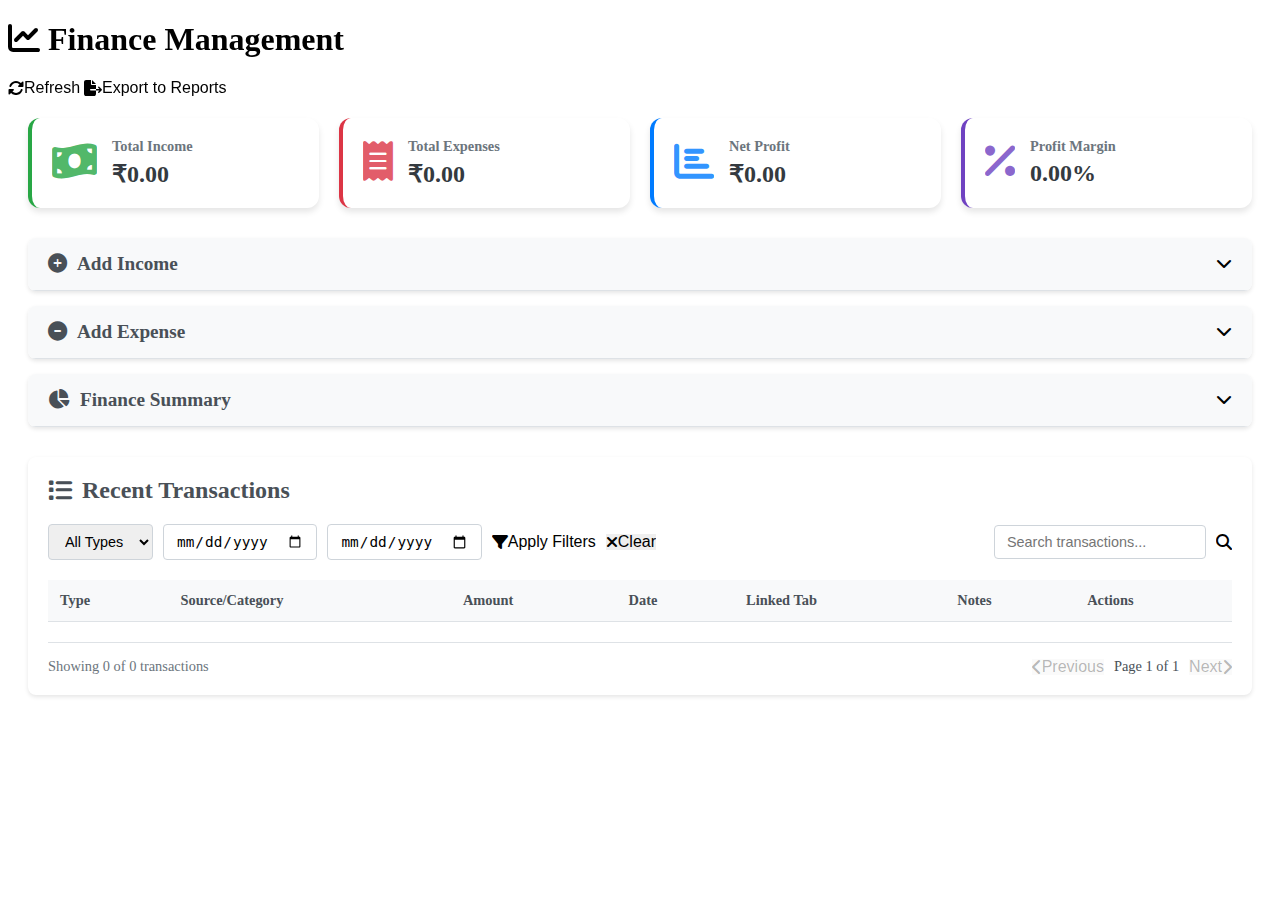
<file: tabs/finance.html>
<!DOCTYPE html>
<html lang="en">
<head>
    <meta charset="UTF-8">
    <meta name="viewport" content="width=device-width, initial-scale=1.0">
    <title>Finance Management - Sanj Healthcare</title>
    <link rel="stylesheet" href="../css/style.css">
    <link rel="stylesheet" href="../css/finance.css">
    <link rel="stylesheet" href="https://cdnjs.cloudflare.com/ajax/libs/font-awesome/6.4.0/css/all.min.css">
</head>
<body>
    <div class="container">
        <header class="header">
            <h1><i class="fas fa-chart-line"></i> Finance Management</h1>
            <div class="header-actions">
                <button id="refreshBtn" class="btn btn-secondary">
                    <i class="fas fa-sync-alt"></i> Refresh
                </button>
                <button id="exportReportsBtn" class="btn btn-primary">
                    <i class="fas fa-file-export"></i> Export to Reports
                </button>
            </div>
        </header>

        <div class="finance-container">
            <!-- Summary Cards -->
            <div class="summary-cards">
                <div class="card income-card">
                    <div class="card-icon">
                        <i class="fas fa-money-bill-wave"></i>
                    </div>
                    <div class="card-content">
                        <h3>Total Income</h3>
                        <p id="totalIncome">₹0.00</p>
                    </div>
                </div>
                
                <div class="card expense-card">
                    <div class="card-icon">
                        <i class="fas fa-receipt"></i>
                    </div>
                    <div class="card-content">
                        <h3>Total Expenses</h3>
                        <p id="totalExpenses">₹0.00</p>
                    </div>
                </div>
                
                <div class="card profit-card">
                    <div class="card-icon">
                        <i class="fas fa-chart-bar"></i>
                    </div>
                    <div class="card-content">
                        <h3>Net Profit</h3>
                        <p id="netProfit">₹0.00</p>
                    </div>
                </div>
                
                <div class="card margin-card">
                    <div class="card-icon">
                        <i class="fas fa-percentage"></i>
                    </div>
                    <div class="card-content">
                        <h3>Profit Margin</h3>
                        <p id="profitMargin">0.00%</p>
                    </div>
                </div>
            </div>

            <!-- Accordion Forms -->
            <div class="accordion-container">
                <!-- Add Income Accordion -->
                <div class="accordion">
                    <div class="accordion-header">
                        <h2><i class="fas fa-plus-circle"></i> Add Income</h2>
                        <span class="accordion-toggle"><i class="fas fa-chevron-down"></i></span>
                    </div>
                    <div class="accordion-content">
                        <form id="incomeForm" class="finance-form">
                            <div class="form-group">
                                <label for="incomeSource">Source</label>
                                <select id="incomeSource" required>
                                    <option value="">Select Source</option>
                                    <option value="Product Sale">Product Sale</option>
                                    <option value="Service Revenue">Service Revenue</option>
                                    <option value="Investment Return">Investment Return</option>
                                    <option value="Commission">Commission</option>
                                    <option value="Other">Other</option>
                                </select>
                            </div>
                            
                            <div class="form-group">
                                <label for="incomeCategory">Category</label>
                                <select id="incomeCategory" required>
                                    <option value="">Select Category</option>
                                    <option value="Sales">Sales</option>
                                    <option value="Services">Services</option>
                                    <option value="Investments">Investments</option>
                                    <option value="Commissions">Commissions</option>
                                    <option value="Other">Other</option>
                                </select>
                            </div>
                            
                            <div class="form-group">
                                <label for="incomeAmount">Amount (₹)</label>
                                <input type="number" id="incomeAmount" step="0.01" min="0" required>
                            </div>
                            
                            <div class="form-group">
                                <label for="incomeDate">Date</label>
                                <input type="date" id="incomeDate" required>
                            </div>
                            
                            <div class="form-group">
                                <label for="incomeCustomer">Customer (Optional)</label>
                                <input type="text" id="incomeCustomer">
                            </div>
                            
                            <div class="form-group">
                                <label for="incomeNotes">Notes</label>
                                <textarea id="incomeNotes" rows="3"></textarea>
                            </div>
                            
                            <button type="submit" class="btn btn-success">
                                <i class="fas fa-plus"></i> Add Income
                            </button>
                        </form>
                    </div>
                </div>
                
                <!-- Add Expense Accordion -->
                <div class="accordion">
                    <div class="accordion-header">
                        <h2><i class="fas fa-minus-circle"></i> Add Expense</h2>
                        <span class="accordion-toggle"><i class="fas fa-chevron-down"></i></span>
                    </div>
                    <div class="accordion-content">
                        <form id="expenseForm" class="finance-form">
                            <div class="form-group">
                                <label for="expenseCategory">Category</label>
                                <select id="expenseCategory" required>
                                    <option value="">Select Category</option>
                                    <option value="Purchase">Purchase</option>
                                    <option value="Marketing">Marketing</option>
                                    <option value="Operations">Operations</option>
                                    <option value="Salaries">Salaries</option>
                                    <option value="ROI Payouts">ROI Payouts</option>
                                    <option value="Commissions">Commissions</option>
                                    <option value="Transport">Transport</option>
                                    <option value="Other">Other</option>
                                </select>
                            </div>
                            
                            <div class="form-group">
                                <label for="expenseAmount">Amount (₹)</label>
                                <input type="number" id="expenseAmount" step="0.01" min="0" required>
                            </div>
                            
                            <div class="form-group">
                                <label for="expenseDate">Date</label>
                                <input type="date" id="expenseDate" required>
                            </div>
                            
                            <div class="form-group">
                                <label for="expenseRemarks">Remarks</label>
                                <textarea id="expenseRemarks" rows="3" required></textarea>
                            </div>
                            
                            <button type="submit" class="btn btn-danger">
                                <i class="fas fa-plus"></i> Add Expense
                            </button>
                        </form>
                    </div>
                </div>
                
                <!-- Finance Summary Accordion -->
                <div class="accordion">
                    <div class="accordion-header">
                        <h2><i class="fas fa-chart-pie"></i> Finance Summary</h2>
                        <span class="accordion-toggle"><i class="fas fa-chevron-down"></i></span>
                    </div>
                    <div class="accordion-content">
                        <div class="summary-details">
                            <div class="summary-item">
                                <span class="summary-label">Total Income:</span>
                                <span class="summary-value" id="summaryIncome">₹0.00</span>
                            </div>
                            <div class="summary-item">
                                <span class="summary-label">Total Expenses:</span>
                                <span class="summary-value" id="summaryExpenses">₹0.00</span>
                            </div>
                            <div class="summary-item">
                                <span class="summary-label">Net Profit:</span>
                                <span class="summary-value" id="summaryProfit">₹0.00</span>
                            </div>
                            <div class="summary-item">
                                <span class="summary-label">Profit Margin:</span>
                                <span class="summary-value" id="summaryMargin">0.00%</span>
                            </div>
                        </div>
                        
                        <div class="summary-actions">
                            <button id="refreshSummaryBtn" class="btn btn-secondary">
                                <i class="fas fa-sync-alt"></i> Refresh Summary
                            </button>
                            <button id="exportSummaryBtn" class="btn btn-primary">
                                <i class="fas fa-file-export"></i> Export to Reports
                            </button>
                        </div>
                    </div>
                </div>
            </div>

            <!-- Transaction Table -->
            <div class="transactions-section">
                <h2><i class="fas fa-list"></i> Recent Transactions</h2>
                
                <div class="table-controls">
                    <div class="filter-controls">
                        <select id="typeFilter">
                            <option value="all">All Types</option>
                            <option value="income">Income</option>
                            <option value="expense">Expense</option>
                        </select>
                        
                        <input type="date" id="dateFromFilter" placeholder="From Date">
                        <input type="date" id="dateToFilter" placeholder="To Date">
                        
                        <button id="applyFiltersBtn" class="btn btn-secondary">
                            <i class="fas fa-filter"></i> Apply Filters
                        </button>
                        <button id="clearFiltersBtn" class="btn btn-outline">
                            <i class="fas fa-times"></i> Clear
                        </button>
                    </div>
                    
                    <div class="search-controls">
                        <input type="text" id="searchInput" placeholder="Search transactions...">
                        <button id="searchBtn" class="btn btn-secondary">
                            <i class="fas fa-search"></i>
                        </button>
                    </div>
                </div>
                
                <div class="table-container">
                    <table id="transactionsTable" class="data-table">
                        <thead>
                            <tr>
                                <th>Type</th>
                                <th>Source/Category</th>
                                <th>Amount</th>
                                <th>Date</th>
                                <th>Linked Tab</th>
                                <th>Notes</th>
                                <th>Actions</th>
                            </tr>
                        </thead>
                        <tbody id="transactionsBody">
                            <!-- Transactions will be loaded here -->
                        </tbody>
                    </table>
                </div>
                
                <div class="table-footer">
                    <div class="pagination-info" id="paginationInfo">
                        Showing 0 of 0 transactions
                    </div>
                    <div class="pagination-controls">
                        <button id="prevPageBtn" class="btn btn-outline" disabled>
                            <i class="fas fa-chevron-left"></i> Previous
                        </button>
                        <span id="pageInfo">Page 1 of 1</span>
                        <button id="nextPageBtn" class="btn btn-outline" disabled>
                            Next <i class="fas fa-chevron-right"></i>
                        </button>
                    </div>
                </div>
            </div>
        </div>
    </div>

    <!-- Edit Transaction Modal -->
    <div id="editModal" class="modal">
        <div class="modal-content">
            <div class="modal-header">
                <h3>Edit Transaction</h3>
                <span class="close">&times;</span>
            </div>
            <div class="modal-body">
                <form id="editForm">
                    <input type="hidden" id="editId">
                    
                    <div class="form-group">
                        <label for="editType">Type</label>
                        <select id="editType" required>
                            <option value="income">Income</option>
                            <option value="expense">Expense</option>
                        </select>
                    </div>
                    
                    <div class="form-group">
                        <label for="editSource">Source</label>
                        <input type="text" id="editSource" required>
                    </div>
                    
                    <div class="form-group">
                        <label for="editCategory">Category</label>
                        <input type="text" id="editCategory" required>
                    </div>
                    
                    <div class="form-group">
                        <label for="editAmount">Amount (₹)</label>
                        <input type="number" id="editAmount" step="0.01" min="0" required>
                    </div>
                    
                    <div class="form-group">
                        <label for="editDate">Date</label>
                        <input type="date" id="editDate" required>
                    </div>
                    
                    <div class="form-group">
                        <label for="editLinkedTab">Linked Tab</label>
                        <input type="text" id="editLinkedTab">
                    </div>
                    
                    <div class="form-group">
                        <label for="editNotes">Notes</label>
                        <textarea id="editNotes" rows="3"></textarea>
                    </div>
                    
                    <div class="modal-actions">
                        <button type="button" id="cancelEditBtn" class="btn btn-outline">Cancel</button>
                        <button type="submit" class="btn btn-primary">Save Changes</button>
                    </div>
                </form>
            </div>
        </div>
    </div>

    <!-- Loading Spinner -->
    <div id="loadingSpinner" class="loading-spinner">
        <div class="spinner"></div>
        <p>Loading finance data...</p>
    </div>

    <!-- Toast Notifications -->
    <div id="toastContainer" class="toast-container"></div>

    <script src="../js/firebase-config.js"></script>
    <script src="../js/finance.js"></script>
</body>
</html>
</file>
<file: css/style.css>
/* Buttons */
.btn {
  display: inline-flex;
  align-items: center;
  justify-content: center;
  gap: var(--space-2);
  padding: var(--space-3) var(--space-4);
  border: none;
  border-radius: var(--radius-md);
  font-weight: 500;
  font-size: var(--text-sm);
  line-height: 1;
  cursor: pointer;
  transition: all 0.2s ease;
  text-decoration: none;
  position: relative;
  overflow: hidden;
}

.btn:active {
  transform: translateY(1px);
}

.btn-primary {
  background: linear-gradient(135deg, var(--primary-600), var(--primary-700));
  color: var(--text-on-primary);
  box-shadow: var(--shadow-md);
}

.btn-primary:hover {
  box-shadow: var(--shadow-lg);
  transform: translateY(-1px);
}

.btn-secondary {
  background: var(--bg-primary);
  color: var(--text-primary);
  border: 1px solid var(--border-light);
  box-shadow: var(--shadow-sm);
}

.btn-secondary:hover {
  border-color: var(--border-medium);
  box-shadow: var(--shadow-md);
}

.btn-success {
  background: linear-gradient(135deg, var(--success-500), var(--success-600));
  color: var(--text-on-primary);
}

.btn-danger {
  background: linear-gradient(135deg, var(--error-500), var(--error-600));
  color: var(--text-on-primary);
}

.btn-ghost {
  background: transparent;
  color: var(--text-secondary);
}

.btn-ghost:hover {
  background: var(--gray-100);
  color: var(--text-primary);
}

.btn-sm {
  padding: var(--space-2) var(--space-3);
  font-size: var(--text-xs);
}

/* Cards */
.card {
  background: var(--bg-primary);
  border-radius: var(--radius-xl);
  box-shadow: var(--shadow-sm);
  border: 1px solid var(--border-light);
  transition: all 0.3s ease;
  overflow: hidden;
}

.card:hover {
  box-shadow: var(--shadow-lg);
  transform: translateY(-2px);
}

.card-header {
  padding: var(--space-6) var(--space-6) 0;
}

.card-body {
  padding: var(--space-6);
}

.card-footer {
  padding: 0 var(--space-6) var(--space-6);
  border-top: 1px solid var(--border-light);
}

/* Metrics Cards */
.metric-card {
  background: var(--bg-primary);
  border-radius: var(--radius-xl);
  padding: var(--space-6);
  position: relative;
  overflow: hidden;
  box-shadow: var(--shadow-sm);
  border: 1px solid var(--border-light);
}

.metric-card::before {
  content: '';
  position: absolute;
  top: 0;
  left: 0;
  right: 0;
  height: 4px;
  background: linear-gradient(90deg, var(--primary-500), var(--success-500));
}

.metric-value {
  font-size: var(--text-3xl);
  font-weight: 700;
  line-height: 1;
  margin-bottom: var(--space-2);
  background: linear-gradient(135deg, var(--text-primary), var(--text-secondary));
  -webkit-background-clip: text;
  -webkit-text-fill-color: transparent;
}

.metric-label {
  color: var(--text-secondary);
  font-size: var(--text-sm);
  font-weight: 500;
}

.metric-trend {
  display: inline-flex;
  align-items: center;
  gap: var(--space-1);
  font-size: var(--text-xs);
  padding: var(--space-1) var(--space-2);
  border-radius: var(--radius-md);
  margin-top: var(--space-2);
}

.trend-positive {
  background: var(--success-50);
  color: var(--success-600);
}

.trend-negative {
  background: var(--error-50);
  color: var(--error-600);
}

/* Navigation */
.sidebar {
  background: linear-gradient(180deg, var(--gray-900) 0%, var(--gray-800) 100%);
  color: var(--text-on-primary);
  width: 280px;
  height: 100vh;
  position: fixed;
  left: 0;
  top: 0;
  padding: var(--space-6) 0;
  backdrop-filter: blur(10px);
  z-index: 1000;
}

.brand {
  padding: 0 var(--space-6) var(--space-6);
  border-bottom: 1px solid rgba(255, 255, 255, 0.1);
  margin-bottom: var(--space-6);
}

.brand-logo {
  font-size: var(--text-xl);
  font-weight: 700;
  display: flex;
  align-items: center;
  gap: var(--space-3);
  color: white;
}

.nav-item {
  display: flex;
  align-items: center;
  gap: var(--space-3);
  padding: var(--space-3) var(--space-6);
  color: var(--gray-400);
  text-decoration: none;
  transition: all 0.2s ease;
  margin: 0 var(--space-2);
  border-radius: var(--radius-md);
}

.nav-item:hover {
  background: rgba(255, 255, 255, 0.1);
  color: var(--gray-200);
}

.nav-item.active {
  background: var(--primary-600);
  color: white;
  box-shadow: var(--shadow-md);
}

.nav-icon {
  width: 20px;
  height: 20px;
  opacity: 0.8;
}

/* Main Content Area */
.main-content {
  margin-left: 280px;
  min-height: 100vh;
  background: var(--bg-secondary);
}

.header {
  background: var(--bg-primary);
  border-bottom: 1px solid var(--border-light);
  padding: var(--space-4) var(--space-6);
  position: sticky;
  top: 0;
  z-index: 100;
  backdrop-filter: blur(8px);
}

.header-content {
  display: flex;
  align-items: center;
  justify-content: space-between;
}

.page-title {
  font-size: var(--text-2xl);
  font-weight: 700;
  color: var(--text-primary);
}

/* Tables */
.data-table {
  background: var(--bg-primary);
  border-radius: var(--radius-xl);
  overflow: hidden;
  box-shadow: var(--shadow-sm);
  border: 1px solid var(--border-light);
}

.table-header {
  background: var(--gray-50);
  padding: var(--space-4) var(--space-6);
  border-bottom: 1px solid var(--border-light);
}

.table-container {
  overflow-x: auto;
}

.table {
  width: 100%;
  border-collapse: collapse;
}

.table th {
  background: var(--gray-50);
  padding: var(--space-4) var(--space-4);
  text-align: left;
  font-weight: 600;
  color: var(--text-secondary);
  font-size: var(--text-sm);
  border-bottom: 1px solid var(--border-light);
}

.table td {
  padding: var(--space-4) var(--space-4);
  border-bottom: 1px solid var(--border-light);
  font-size: var(--text-sm);
}

.table tbody tr:hover {
  background: var(--gray-50);
}

.table tbody tr:last-child td {
  border-bottom: none;
}

/* Status Badges */
.badge {
  display: inline-flex;
  align-items: center;
  gap: var(--space-1);
  padding: var(--space-1) var(--space-3);
  border-radius: var(--radius-md);
  font-size: var(--text-xs);
  font-weight: 500;
  line-height: 1;
}

.badge-success {
  background: var(--success-50);
  color: var(--success-600);
  border: 1px solid var(--success-500);
}

.badge-warning {
  background: var(--warning-50);
  color: var(--warning-600);
  border: 1px solid var(--warning-500);
}

.badge-error {
  background: var(--error-50);
  color: var(--error-600);
  border: 1px solid var(--error-500);
}

.badge-secondary {
  background: var(--gray-100);
  color: var(--gray-600);
  border: 1px solid var(--gray-300);
}

/* Forms */
.form-group {
  margin-bottom: var(--space-4);
}

.form-label {
  display: block;
  margin-bottom: var(--space-2);
  font-weight: 500;
  color: var(--text-primary);
  font-size: var(--text-sm);
}

.form-input {
  width: 100%;
  padding: var(--space-3) var(--space-4);
  border: 1px solid var(--border-light);
  border-radius: var(--radius-md);
  background: var(--bg-primary);
  color: var(--text-primary);
  transition: all 0.2s ease;
  font-size: var(--text-sm);
}

.form-input:focus {
  outline: none;
  border-color: var(--primary-500);
  box-shadow: 0 0 0 3px rgba(59, 130, 246, 0.1);
}

.form-select {
  appearance: none;
  background-image: url("data:image/svg+xml,%3csvg xmlns='http://www.w3.org/2000/svg' fill='none' viewBox='0 0 20 20'%3e%3cpath stroke='%2364748b' stroke-linecap='round' stroke-linejoin='round' stroke-width='1.5' d='m6 8 4 4 4-4'/%3e%3c/svg%3e");
  background-position: right 0.5rem center;
  background-repeat: no-repeat;
  background-size: 1.5em 1.5em;
  padding-right: 2.5rem;
}

/* Charts & Data Visualization */
.chart-container {
  background: var(--bg-primary);
  border-radius: var(--radius-xl);
  padding: var(--space-6);
  box-shadow: var(--shadow-sm);
  border: 1px solid var(--border-light);
}

.chart-header {
  display: flex;
  align-items: center;
  justify-content: space-between;
  margin-bottom: var(--space-6);
}

.chart-title {
  font-size: var(--text-lg);
  font-weight: 600;
  color: var(--text-primary);
}

/* Loading States */
.skeleton {
  background: linear-gradient(90deg, var(--gray-200) 25%, var(--gray-300) 50%, var(--gray-200) 75%);
  background-size: 200% 100%;
  animation: loading 1.5s infinite;
  border-radius: var(--radius-md);
}

@keyframes loading {
  0% {
    background-position: 200% 0;
  }
  100% {
    background-position: -200% 0;
  }
}

/* Utility Classes */
.text-xs { font-size: var(--text-xs); }
.text-sm { font-size: var(--text-sm); }
.text-base { font-size: var(--text-base); }
.text-lg { font-size: var(--text-lg); }
.text-xl { font-size: var(--text-xl); }
.text-2xl { font-size: var(--text-2xl); }
.text-3xl { font-size: var(--text-3xl); }

.font-medium { font-weight: 500; }
.font-semibold { font-weight: 600; }
.font-bold { font-weight: 700; }

.text-primary { color: var(--text-primary); }
.text-secondary { color: var(--text-secondary); }
.text-success { color: var(--success-600); }
.text-warning { color: var(--warning-600); }
.text-error { color: var(--error-600); }

.mb-2 { margin-bottom: var(--space-2); }
.mb-4 { margin-bottom: var(--space-4); }
.mb-6 { margin-bottom: var(--space-6); }
.mt-4 { margin-top: var(--space-4); }
.mt-6 { margin-top: var(--space-6); }

.p-4 { padding: var(--space-4); }
.p-6 { padding: var(--space-6); }

.gap-4 { gap: var(--space-4); }
.gap-6 { gap: var(--space-6); }

.flex { display: flex; }
.items-center { align-items: center; }
.justify-between { justify-content: space-between; }
.justify-end { justify-content: flex-end; }

.w-full { width: 100%; }
.h-full { height: 100%; }

/* Search and Filter */
.search-box {
  position: relative;
  max-width: 400px;
}

.search-input {
  padding-left: 2.5rem;
}

.search-icon {
  position: absolute;
  left: 0.75rem;
  top: 50%;
  transform: translateY(-50%);
  color: var(--gray-400);
}

/* Floating Action Button */
.fab {
  position: fixed;
  bottom: var(--space-6);
  right: var(--space-6);
  width: 56px;
  height: 56px;
  border-radius: 50%;
  background: linear-gradient(135deg, var(--primary-600), var(--primary-700));
  color: white;
  border: none;
  box-shadow: var(--shadow-xl);
  display: flex;
  align-items: center;
  justify-content: center;
  cursor: pointer;
  transition: all 0.3s ease;
  z-index: 100;
}

.fab:hover {
  transform: scale(1.1);
  box-shadow: var(--shadow-2xl);
}
</file>
<file: css/finance.css>
/* Finance Tab Specific Styles */

.finance-container {
    padding: 20px;
    max-width: 1400px;
    margin: 0 auto;
}

/* Summary Cards */
.summary-cards {
    display: grid;
    grid-template-columns: repeat(auto-fit, minmax(250px, 1fr));
    gap: 20px;
    margin-bottom: 30px;
}

.card {
    background: white;
    border-radius: 12px;
    padding: 20px;
    box-shadow: 0 4px 6px rgba(0, 0, 0, 0.1);
    display: flex;
    align-items: center;
    transition: transform 0.3s ease, box-shadow 0.3s ease;
}

.card:hover {
    transform: translateY(-5px);
    box-shadow: 0 8px 15px rgba(0, 0, 0, 0.15);
}

.card.income-card {
    border-left: 4px solid #28a745;
}

.card.expense-card {
    border-left: 4px solid #dc3545;
}

.card.profit-card {
    border-left: 4px solid #007bff;
}

.card.margin-card {
    border-left: 4px solid #6f42c1;
}

.card-icon {
    font-size: 2.5rem;
    margin-right: 15px;
    opacity: 0.8;
}

.income-card .card-icon {
    color: #28a745;
}

.expense-card .card-icon {
    color: #dc3545;
}

.profit-card .card-icon {
    color: #007bff;
}

.margin-card .card-icon {
    color: #6f42c1;
}

.card-content h3 {
    margin: 0 0 5px 0;
    font-size: 0.9rem;
    color: #6c757d;
    font-weight: 600;
}

.card-content p {
    margin: 0;
    font-size: 1.5rem;
    font-weight: 700;
    color: #343a40;
}

/* Accordion Styles */
.accordion-container {
    margin-bottom: 30px;
}

.accordion {
    background: white;
    border-radius: 8px;
    margin-bottom: 15px;
    box-shadow: 0 2px 4px rgba(0, 0, 0, 0.1);
    overflow: hidden;
}

.accordion-header {
    padding: 15px 20px;
    background: #f8f9fa;
    border-bottom: 1px solid #dee2e6;
    cursor: pointer;
    display: flex;
    justify-content: space-between;
    align-items: center;
    transition: background-color 0.3s ease;
}

.accordion-header:hover {
    background: #e9ecef;
}

.accordion-header h2 {
    margin: 0;
    font-size: 1.2rem;
    color: #495057;
    display: flex;
    align-items: center;
    gap: 10px;
}

.accordion-toggle {
    transition: transform 0.3s ease;
}

.accordion.active .accordion-toggle {
    transform: rotate(180deg);
}

.accordion-content {
    max-height: 0;
    overflow: hidden;
    transition: max-height 0.3s ease;
}

.accordion.active .accordion-content {
    max-height: 1000px;
}

/* Finance Forms */
.finance-form {
    padding: 20px;
    display: grid;
    grid-template-columns: repeat(auto-fit, minmax(250px, 1fr));
    gap: 15px;
}

.form-group {
    display: flex;
    flex-direction: column;
}

.form-group label {
    margin-bottom: 5px;
    font-weight: 600;
    color: #495057;
}

.form-group input,
.form-group select,
.form-group textarea {
    padding: 10px;
    border: 1px solid #ced4da;
    border-radius: 4px;
    font-size: 1rem;
    transition: border-color 0.3s ease;
}

.form-group input:focus,
.form-group select:focus,
.form-group textarea:focus {
    outline: none;
    border-color: #007bff;
    box-shadow: 0 0 0 2px rgba(0, 123, 255, 0.25);
}

.finance-form button {
    grid-column: 1 / -1;
    justify-self: start;
    margin-top: 10px;
}

/* Summary Details */
.summary-details {
    padding: 20px;
    border-bottom: 1px solid #dee2e6;
}

.summary-item {
    display: flex;
    justify-content: space-between;
    align-items: center;
    padding: 10px 0;
    border-bottom: 1px solid #f8f9fa;
}

.summary-item:last-child {
    border-bottom: none;
}

.summary-label {
    font-weight: 600;
    color: #495057;
}

.summary-value {
    font-weight: 700;
    font-size: 1.1rem;
}

.summary-actions {
    padding: 20px;
    display: flex;
    gap: 10px;
    justify-content: flex-end;
}

/* Transactions Section */
.transactions-section {
    background: white;
    border-radius: 8px;
    padding: 20px;
    box-shadow: 0 2px 4px rgba(0, 0, 0, 0.1);
}

.transactions-section h2 {
    margin: 0 0 20px 0;
    color: #495057;
    display: flex;
    align-items: center;
    gap: 10px;
}

/* Table Controls */
.table-controls {
    display: flex;
    justify-content: space-between;
    align-items: center;
    margin-bottom: 20px;
    flex-wrap: wrap;
    gap: 15px;
}

.filter-controls,
.search-controls {
    display: flex;
    align-items: center;
    gap: 10px;
    flex-wrap: wrap;
}

.filter-controls select,
.filter-controls input,
.search-controls input {
    padding: 8px 12px;
    border: 1px solid #ced4da;
    border-radius: 4px;
    font-size: 0.9rem;
}

/* Table Styles */
.table-container {
    overflow-x: auto;
    margin-bottom: 20px;
}

.data-table {
    width: 100%;
    border-collapse: collapse;
    font-size: 0.9rem;
}

.data-table th,
.data-table td {
    padding: 12px;
    text-align: left;
    border-bottom: 1px solid #dee2e6;
}

.data-table th {
    background: #f8f9fa;
    font-weight: 600;
    color: #495057;
    position: sticky;
    top: 0;
}

.data-table tr:hover {
    background: #f8f9fa;
}

/* Type Badges */
.type-badge {
    padding: 4px 8px;
    border-radius: 12px;
    font-size: 0.8rem;
    font-weight: 600;
    text-transform: uppercase;
}

.type-badge.income {
    background: #d4edda;
    color: #155724;
}

.type-badge.expense {
    background: #f8d7da;
    color: #721c24;
}

/* Action Buttons */
.action-buttons {
    display: flex;
    gap: 5px;
}

.btn-sm {
    padding: 5px 10px;
    font-size: 0.8rem;
}

/* Table Footer */
.table-footer {
    display: flex;
    justify-content: space-between;
    align-items: center;
    padding-top: 15px;
    border-top: 1px solid #dee2e6;
    flex-wrap: wrap;
    gap: 15px;
}

.pagination-info {
    color: #6c757d;
    font-size: 0.9rem;
}

.pagination-controls {
    display: flex;
    align-items: center;
    gap: 10px;
}

#pageInfo {
    font-size: 0.9rem;
    color: #495057;
}

/* Modal Styles */
.modal {
    display: none;
    position: fixed;
    z-index: 1000;
    left: 0;
    top: 0;
    width: 100%;
    height: 100%;
    background-color: rgba(0, 0, 0, 0.5);
}

.modal-content {
    background-color: white;
    margin: 5% auto;
    padding: 0;
    border-radius: 8px;
    width: 90%;
    max-width: 500px;
    box-shadow: 0 4px 20px rgba(0, 0, 0, 0.15);
    animation: modalSlideIn 0.3s ease;
}

@keyframes modalSlideIn {
    from {
        opacity: 0;
        transform: translateY(-50px);
    }
    to {
        opacity: 1;
        transform: translateY(0);
    }
}

.modal-header {
    padding: 15px 20px;
    background: #f8f9fa;
    border-bottom: 1px solid #dee2e6;
    display: flex;
    justify-content: space-between;
    align-items: center;
}

.modal-header h3 {
    margin: 0;
    color: #495057;
}

.close {
    font-size: 1.5rem;
    cursor: pointer;
    color: #6c757d;
    transition: color 0.3s ease;
}

.close:hover {
    color: #495057;
}

.modal-body {
    padding: 20px;
}

.modal-actions {
    display: flex;
    justify-content: flex-end;
    gap: 10px;
    margin-top: 20px;
}

/* Loading Spinner */
.loading-spinner {
    display: none;
    position: fixed;
    top: 0;
    left: 0;
    width: 100%;
    height: 100%;
    background: rgba(255, 255, 255, 0.9);
    z-index: 9999;
    justify-content: center;
    align-items: center;
    flex-direction: column;
}

.loading-spinner.active {
    display: flex;
}

.spinner {
    border: 4px solid #f3f3f3;
    border-top: 4px solid #007bff;
    border-radius: 50%;
    width: 50px;
    height: 50px;
    animation: spin 1s linear infinite;
    margin-bottom: 15px;
}

@keyframes spin {
    0% { transform: rotate(0deg); }
    100% { transform: rotate(360deg); }
}

/* Toast Notifications */
.toast-container {
    position: fixed;
    top: 20px;
    right: 20px;
    z-index: 1001;
}

.toast {
    background: white;
    padding: 15px 20px;
    margin-bottom: 10px;
    border-radius: 4px;
    box-shadow: 0 4px 12px rgba(0, 0, 0, 0.15);
    display: flex;
    align-items: center;
    gap: 10px;
    animation: toastSlideIn 0.3s ease;
    border-left: 4px solid;
}

.toast.success {
    border-left-color: #28a745;
}

.toast.error {
    border-left-color: #dc3545;
}

.toast.info {
    border-left-color: #17a2b8;
}

@keyframes toastSlideIn {
    from {
        opacity: 0;
        transform: translateX(100%);
    }
    to {
        opacity: 1;
        transform: translateX(0);
    }
}

/* Responsive Design */
@media (max-width: 768px) {
    .finance-container {
        padding: 10px;
    }
    
    .summary-cards {
        grid-template-columns: 1fr;
    }
    
    .table-controls {
        flex-direction: column;
        align-items: stretch;
    }
    
    .filter-controls,
    .search-controls {
        justify-content: stretch;
    }
    
    .filter-controls select,
    .filter-controls input,
    .search-controls input {
        flex: 1;
    }
    
    .table-footer {
        flex-direction: column;
        text-align: center;
    }
    
    .modal-content {
        width: 95%;
        margin: 10% auto;
    }
    
    .finance-form {
        grid-template-columns: 1fr;
    }
}

@media (max-width: 480px) {
    .card {
        flex-direction: column;
        text-align: center;
    }
    
    .card-icon {
        margin-right: 0;
        margin-bottom: 10px;
    }
    
    .action-buttons {
        flex-direction: column;
    }
}
</file>
